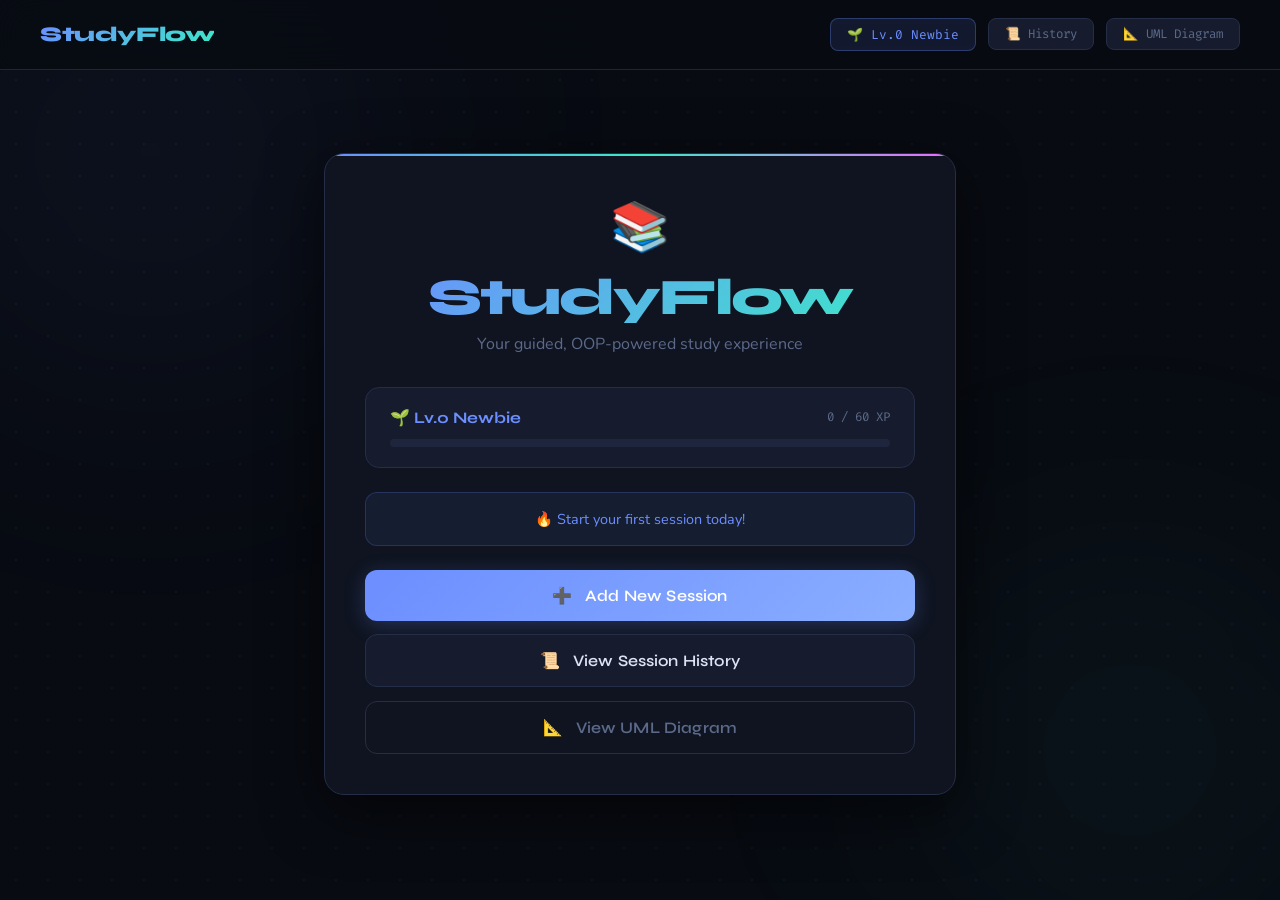
<file: index.html>
<!DOCTYPE html>
<html lang="en">
<head>
  <meta charset="UTF-8" />
  <meta name="viewport" content="width=device-width, initial-scale=1.0" />
  <title>StudyFlow — OOP Session Tracker</title>
  <link rel="stylesheet" href="styles.css" />
</head>
<body>

<!-- Background decorations -->
<div class="dot-grid"></div>
<div id="toast-container"></div>

<!-- ══════════════════════════════════════
     NAVIGATION BAR
══════════════════════════════════════ -->
<nav id="app-nav">
  <span class="nav-logo">StudyFlow</span>
  <div class="nav-right">
    <span class="nav-level-pill" id="nav-level-pill">🌱 Lv.0 Newbie</span>
    <button class="nav-btn" onclick="showHistory()">📜 History</button>
    <button class="nav-btn" onclick="showUML()">📐 UML Diagram</button>
  </div>
</nav>

<!-- ══════════════════════════════════════
     SCREEN 1 — HOME / DASHBOARD
══════════════════════════════════════ -->
<div id="screen-home" class="screen active">
  <div class="screen-inner">
    <div class="card">

      <!-- Hero -->
      <div style="text-align:center; margin-bottom:2rem;">
        <div style="font-size:3rem; margin-bottom:0.75rem;">📚</div>
        <h1 class="logo">StudyFlow</h1>
        <p class="subtitle" style="margin-top:0.6rem; font-size:1rem;">
          Your guided, OOP-powered study experience
        </p>
      </div>

      <!-- Level system -->
      <div class="level-section">
        <div class="level-top">
          <span class="level-badge" id="level-badge">🌱 Lv.0 Newbie</span>
          <span class="level-xp" id="level-xp">0 / 60 XP</span>
        </div>
        <div class="level-bar-track">
          <div class="level-bar-fill" id="level-bar"></div>
        </div>
      </div>

      <!-- Streak banner -->
      <div class="streak-banner">
        🔥 <span id="streak-text">Start your first session today!</span>
      </div>

      <!-- Actions -->
      <button class="btn btn-primary" onclick="showSetup()">
        ➕ &nbsp; Add New Session
      </button>
      <button class="btn btn-secondary" onclick="showHistory()">
        📜 &nbsp; View Session History
      </button>
      <button class="btn btn-ghost" onclick="showUML()">
        📐 &nbsp; View UML Diagram
      </button>

    </div>
  </div>
</div>

<!-- ══════════════════════════════════════
     SCREEN 2 — SESSION SETUP
══════════════════════════════════════ -->
<div id="screen-setup" class="screen">
  <div class="screen-inner">
    <div class="card">
      <h2 class="title">New Session</h2>
      <p class="subtitle">What kind of studying are you doing today?</p>

      <!-- Type tabs -->
      <div class="tab-row">
        <button class="tab active" id="tab-academic" onclick="switchType('academic')">
          📘 Academic
        </button>
        <button class="tab" id="tab-skill" onclick="switchType('skill')">
          🎯 Skill
        </button>
      </div>

      <!-- Academic subjects -->
      <div id="academic-subjects" class="subject-grid">
        <button class="subject-btn" onclick="selectSubject(this, 'Mathematics')">📐 Math</button>
        <button class="subject-btn" onclick="selectSubject(this, 'Science')">🔬 Science</button>
        <button class="subject-btn" onclick="selectSubject(this, 'History')">📜 History</button>
        <button class="subject-btn" onclick="selectSubject(this, 'English')">✍️ English</button>
        <button class="subject-btn" onclick="selectSubject(this, 'Filipino')">🇵🇭 Filipino</button>
        <button class="subject-btn" onclick="selectSubject(this, 'MAPEH')">🎵 MAPEH</button>
      </div>

      <!-- Skill subjects -->
      <div id="skill-subjects" class="subject-grid" style="display:none;">
        <button class="subject-btn" onclick="selectSubject(this, 'Coding')">💻 Coding</button>
        <button class="subject-btn" onclick="selectSubject(this, 'Drawing')">🎨 Drawing</button>
        <button class="subject-btn" onclick="selectSubject(this, 'Music')">🎸 Music</button>
        <button class="subject-btn" onclick="selectSubject(this, 'Writing')">✒️ Writing</button>
        <button class="subject-btn" onclick="selectSubject(this, 'Chess')">♟️ Chess</button>
        <button class="subject-btn" onclick="selectSubject(this, 'Language')">🗣️ Language</button>
      </div>

      <hr class="divider" />

      <!-- Custom subject -->
      <div class="input-group">
        <label class="input-label">Or type a custom subject</label>
        <input
          type="text"
          class="input"
          id="custom-subject"
          placeholder="e.g. Quantum Physics, Piano, etc…"
          oninput="onCustomInput()"
        />
      </div>

      <!-- Actions -->
      <div class="btn-row">
        <button class="btn btn-ghost" onclick="showHome()">← Back</button>
        <button class="btn btn-primary" id="start-btn" onclick="startSession()" disabled>
          Start Session →
        </button>
      </div>

    </div>
  </div>
</div>

<!-- ══════════════════════════════════════
     SCREEN 3 — TIMER (Active Work)
══════════════════════════════════════ -->
<div id="screen-timer" class="screen">
  <div class="screen-inner">
    <div class="card">

      <div class="timer-wrap">
        <div class="timer-subject" id="timer-subject">—</div>
        <div class="timer-type"   id="timer-type">—</div>

        <!-- SVG ring + clock -->
        <div class="ring-wrap">
          <svg width="200" height="200" viewBox="0 0 200 200">
            <defs>
              <linearGradient id="ringGrad" x1="0%" y1="0%" x2="100%" y2="100%">
                <stop offset="0%"   stop-color="#6c8eff"/>
                <stop offset="100%" stop-color="#3de8c8"/>
              </linearGradient>
            </defs>
            <circle class="ring-bg" cx="100" cy="100" r="90"/>
            <circle class="ring-fg" id="ring-fg" cx="100" cy="100" r="90"
              stroke-dasharray="565.49" stroke-dashoffset="565.49"/>
          </svg>
          <div class="ring-inner">
            <div class="timer-display" id="timer-display">00:00</div>
          </div>
        </div>

        <!-- Status -->
        <div>
          <span class="status-badge idle" id="status-badge">
            <span class="dot"></span> Idle
          </span>
        </div>
      </div>

      <!-- Timer buttons -->
      <div class="btn-row">
        <button class="btn btn-primary" id="btn-start" onclick="timerStart()">▶ Start</button>
        <button class="btn btn-secondary" id="btn-pause" onclick="timerPause()" disabled>⏸ Pause</button>
      </div>
      <button class="btn btn-danger" id="btn-end" onclick="endSession()" disabled>
        ⏹ &nbsp; End Session
      </button>

      <!-- Motivation message (polymorphic output) -->
      <div class="motivation-msg" id="motivation-msg"></div>

    </div>
  </div>
</div>

<!-- ══════════════════════════════════════
     SCREEN 4 — SUMMARY
══════════════════════════════════════ -->
<div id="screen-summary" class="screen">
  <div class="screen-inner">
    <div class="card">

      <div style="text-align:center; margin-bottom:1.75rem;">
        <div style="font-size:3rem;">🎉</div>
        <h2 class="title" style="margin-top:0.6rem;">Session Complete!</h2>
        <p class="subtitle">Here's how you did</p>
      </div>

      <div class="summary-grid">
        <div class="summary-stat">
          <div class="summary-stat-label">Subject</div>
          <div class="summary-stat-value accent" id="sum-subject">—</div>
        </div>
        <div class="summary-stat">
          <div class="summary-stat-label">Session Type</div>
          <div class="summary-stat-value small" id="sum-type">—</div>
        </div>
        <div class="summary-stat">
          <div class="summary-stat-label">Total Time</div>
          <div class="summary-stat-value gold" id="sum-time">—</div>
        </div>
        <div class="summary-stat">
          <div class="summary-stat-label">XP Earned</div>
          <div class="summary-stat-value green" id="sum-points">—</div>
        </div>
        <div class="summary-stat full">
          <div class="summary-stat-label">Current Level</div>
          <div class="summary-stat-value" id="sum-level">—</div>
        </div>
        <div class="summary-stat full">
          <div class="summary-stat-label">Total XP</div>
          <div class="summary-stat-value small" id="sum-xp-total">—</div>
        </div>
        <div class="summary-stat full">
          <div class="summary-stat-label">Session Summary</div>
          <div class="summary-stat-value small" id="sum-summary">—</div>
        </div>
      </div>

      <div class="sum-feedback" id="sum-feedback"></div>

      <div class="btn-row">
        <button class="btn btn-ghost" onclick="showHome()">🏠 Home</button>
        <button class="btn btn-primary" onclick="showSetup()">➕ New Session</button>
      </div>

    </div>
  </div>
</div>

<!-- ══════════════════════════════════════
     SCREEN 5 — HISTORY
══════════════════════════════════════ -->
<div id="screen-history" class="screen">
  <div class="screen-inner">
    <div class="card">
      <h2 class="title">Session History</h2>
      <p class="subtitle">All your past study sessions</p>
      <div class="history-list" id="history-list"></div>
      <div style="margin-top:1.25rem;">
        <button class="btn btn-ghost" onclick="showHome()">← Back to Home</button>
      </div>
    </div>
  </div>
</div>

<!-- ══════════════════════════════════════
     SCREEN 6 — UML DIAGRAM
══════════════════════════════════════ -->
<div id="screen-uml" class="screen" style="padding-top:0; justify-content:flex-start;">
  <button class="btn btn-ghost uml-back" onclick="hideUML()">← Back</button>
  <div class="uml-page">

    <!-- Header -->
    <div class="uml-section-card">
      <div class="uml-section-title">📐 UML Class Diagram — StudyFlow</div>
      <p style="font-size:0.875rem; color:var(--muted);">
        Demonstrates all 4 OOP pillars: <strong style="color:var(--text);">Abstraction</strong>,
        <strong style="color:var(--text);">Encapsulation</strong>,
        <strong style="color:var(--text);">Inheritance</strong>, and
        <strong style="color:var(--text);">Polymorphism</strong>.
      </p>
    </div>

    <!-- Abstract class -->
    <div class="uml-section-card">
      <div class="uml-section-title">Abstract Class (Abstraction)</div>
      <div class="uml-row" style="justify-content:center;">
        <div class="uml-box" style="max-width:300px;">
          <div class="uml-box-header abstract-h">«abstract» StudySession</div>
          <div class="uml-box-section">
            <div class="uml-lbl">Private Attributes (Encapsulation)</div>
            <div class="uml-f prv">- subject: string</div>
            <div class="uml-f prv">- startTime: Date | null</div>
            <div class="uml-f prv">- endTime: Date | null</div>
            <div class="uml-f prv">- elapsedSeconds: number</div>
          </div>
          <div class="uml-box-section">
            <div class="uml-lbl">Public Methods</div>
            <div class="uml-f pub">+ getSubject(): string</div>
            <div class="uml-f pub">+ getElapsed(): number</div>
            <div class="uml-f pub">+ setElapsed(s): void</div>
            <div class="uml-f pub">+ start(): void</div>
            <div class="uml-f pub">+ end(): void</div>
          </div>
          <div class="uml-box-section">
            <div class="uml-lbl">Abstract Methods (must override)</div>
            <div class="uml-f abs">~ getSessionType(): string</div>
            <div class="uml-f abs">~ getSummary(): string</div>
            <div class="uml-f abs">~ getMotivation(): string</div>
          </div>
        </div>
      </div>
    </div>

    <!-- Parent classes -->
    <div class="uml-section-card">
      <div class="uml-section-title">Parent Classes (Inheritance from StudySession)</div>
      <div class="uml-row" style="justify-content:center; gap:3rem;">
        <div class="uml-col">
          <div class="uml-box">
            <div class="uml-box-header parent-h">AcademicSession</div>
            <div class="uml-box-section">
              <div class="uml-f prv">- subjectIcon: string</div>
            </div>
            <div class="uml-box-section">
              <div class="uml-f pub">+ getSubjectIcon(): string</div>
              <div class="uml-f pub">+ getSessionType(): string</div>
              <div class="uml-f pub">+ getSummary(): string</div>
              <div class="uml-f pub">+ getMotivation(): string</div>
            </div>
          </div>
        </div>
        <div class="uml-col">
          <div class="uml-box">
            <div class="uml-box-header parent-h">SkillSession</div>
            <div class="uml-box-section">
              <div class="uml-f prv">- skillLevel: string</div>
            </div>
            <div class="uml-box-section">
              <div class="uml-f pub">+ getSkillLevel(): string</div>
              <div class="uml-f pub">+ setSkillLevel(): void</div>
              <div class="uml-f pub">+ getSessionType(): string</div>
              <div class="uml-f pub">+ getSummary(): string</div>
              <div class="uml-f pub">+ getMotivation(): string</div>
            </div>
          </div>
        </div>
      </div>
    </div>

    <!-- Child classes -->
    <div class="uml-section-card">
      <div class="uml-section-title">Child Classes (Polymorphism — each overrides getMotivation())</div>
      <div class="uml-row" style="justify-content:center;">

        <div class="uml-col">
          <div style="font-size:0.75rem; color:var(--muted); text-align:center;">extends AcademicSession</div>
          <div class="uml-box">
            <div class="uml-box-header child-h">STEMSession</div>
            <div class="uml-box-section">
              <div class="uml-f prv">- difficulty: string</div>
            </div>
            <div class="uml-box-section">
              <div class="uml-f pub">+ getDifficulty(): string</div>
              <div class="uml-f pub" style="color:#ffb547;">↩ getMotivation(): string</div>
            </div>
          </div>
          <div class="uml-box">
            <div class="uml-box-header child-h">HumanitiesSession</div>
            <div class="uml-box-section">
              <div class="uml-f prv">- theme: string</div>
            </div>
            <div class="uml-box-section">
              <div class="uml-f pub">+ getTheme(): string</div>
              <div class="uml-f pub" style="color:#ffb547;">↩ getMotivation(): string</div>
            </div>
          </div>
        </div>

        <div class="uml-col">
          <div style="font-size:0.75rem; color:var(--muted); text-align:center;">extends SkillSession</div>
          <div class="uml-box">
            <div class="uml-box-header child-h">TechnicalSkill</div>
            <div class="uml-box-section">
              <div class="uml-f prv">- tool: string</div>
            </div>
            <div class="uml-box-section">
              <div class="uml-f pub">+ getTool(): string</div>
              <div class="uml-f pub" style="color:#ffb547;">↩ getMotivation(): string</div>
            </div>
          </div>
          <div class="uml-box">
            <div class="uml-box-header child-h">CreativeSkill</div>
            <div class="uml-box-section">
              <div class="uml-f prv">- medium: string</div>
            </div>
            <div class="uml-box-section">
              <div class="uml-f pub">+ getMedium(): string</div>
              <div class="uml-f pub" style="color:#ffb547;">↩ getMotivation(): string</div>
            </div>
          </div>
        </div>

      </div>
    </div>

    <!-- Support classes -->
    <div class="uml-section-card">
      <div class="uml-section-title">Support Classes (Business Logic, DRY Principle)</div>
      <div class="uml-row" style="justify-content:center; gap:1.5rem;">
        <div class="uml-box" style="max-width:240px;">
          <div class="uml-box-header manager-h">SessionManager</div>
          <div class="uml-box-section">
            <div class="uml-f prv">- sessions: StudySession[]</div>
            <div class="uml-f prv">- activeSession: StudySession|null</div>
          </div>
          <div class="uml-box-section">
            <div class="uml-f pub">+ addSession(s): void</div>
            <div class="uml-f pub">+ finishActive(): void</div>
            <div class="uml-f pub">+ getHistory(): StudySession[]</div>
            <div class="uml-f pub">+ getActive(): StudySession|null</div>
            <div class="uml-f pub">+ getTotalTime(): number</div>
          </div>
        </div>
        <div class="uml-box" style="max-width:240px;">
          <div class="uml-box-header manager-h">TimerController</div>
          <div class="uml-box-section">
            <div class="uml-f prv">- session: StudySession|null</div>
            <div class="uml-f prv">- intervalId: number|null</div>
            <div class="uml-f prv">- running: boolean</div>
          </div>
          <div class="uml-box-section">
            <div class="uml-f pub">+ bind(s): void</div>
            <div class="uml-f pub">+ start(): void</div>
            <div class="uml-f pub">+ pause(): void</div>
            <div class="uml-f pub">+ stop(): number</div>
          </div>
        </div>
        <div class="uml-box" style="max-width:240px;">
          <div class="uml-box-header manager-h">LevelSystem</div>
          <div class="uml-box-section">
            <div class="uml-f prv">- xp: number</div>
            <div class="uml-f prv">- LEVELS: LevelDef[]</div>
          </div>
          <div class="uml-box-section">
            <div class="uml-f pub">+ getXP(): number</div>
            <div class="uml-f pub">+ getLevel(): number</div>
            <div class="uml-f pub">+ getLevelTitle(): string</div>
            <div class="uml-f pub">+ addXP(seconds): number</div>
            <div class="uml-f pub">+ getProgressPercent(): number</div>
          </div>
        </div>
      </div>
    </div>

    <!-- OOP Pillars -->
    <div class="uml-section-card">
      <div class="uml-section-title">🧠 OOP Pillars Applied</div>
      <div class="oop-grid">
        <div class="oop-pill">
          <div class="oop-pill-title" style="color:var(--accent);">🔒 Encapsulation</div>
          <div class="oop-pill-body">All attributes are <code>private</code>. Data is only accessed through public getters and setters. The UI never touches raw fields directly.</div>
        </div>
        <div class="oop-pill">
          <div class="oop-pill-title" style="color:var(--success);">🧬 Inheritance</div>
          <div class="oop-pill-body"><code>StudySession</code> (abstract) → <code>AcademicSession / SkillSession</code> (parents) → 4 child classes. Each level inherits and extends the one above.</div>
        </div>
        <div class="oop-pill">
          <div class="oop-pill-title" style="color:var(--accent2);">🎭 Polymorphism</div>
          <div class="oop-pill-body">Every child class overrides <code>getMotivation()</code>. The timer calls the same method on any session object — but gets a different result based on its actual class.</div>
        </div>
        <div class="oop-pill">
          <div class="oop-pill-title" style="color:var(--accent3);">🌫️ Abstraction</div>
          <div class="oop-pill-body"><code>StudySession</code> is abstract and cannot be instantiated. It enforces a contract: all subclasses MUST implement <code>getSessionType()</code>, <code>getSummary()</code>, and <code>getMotivation()</code>.</div>
        </div>
      </div>
    </div>

  </div><!-- /uml-page -->
</div>

<!-- ══════════════════════════════════════
     COMPILED TypeScript → JavaScript
══════════════════════════════════════ -->
<script src="app.js"></script>

</body>
</html>
</file>
<file: styles.css>
/* ============================================================
   styles.css — StudyFlow: Study Session Tracker
   ============================================================ */

/* ── Google Fonts ── */
@import url('https://fonts.googleapis.com/css2?family=Syne:wght@400;500;600;700;800&family=Fira+Code:wght@400;500&family=Nunito:wght@300;400;500;600&display=swap');

/* ── CSS Variables ── */
:root {
  --bg:       #080b12;
  --surface:  #0f1420;
  --surface2: #161c2d;
  --surface3: #1e263d;
  --border:   #252e47;
  --accent:   #6c8eff;
  --accent2:  #ffb547;
  --accent3:  #3de8c8;
  --accent4:  #e86bff;
  --text:     #dde3f5;
  --muted:    #5c6a8a;
  --danger:   #ff5f5f;
  --success:  #4deba6;
  --radius:   20px;
  --shadow:   0 16px 60px rgba(0,0,0,0.6);
}

/* ── Reset ── */
*, *::before, *::after { box-sizing: border-box; margin: 0; padding: 0; }

/* ── Body ── */
body {
  font-family: 'Nunito', sans-serif;
  background: var(--bg);
  color: var(--text);
  min-height: 100vh;
  overflow-x: hidden;
}

/* ── Animated background blobs ── */
body::before, body::after {
  content: '';
  position: fixed;
  border-radius: 50%;
  filter: blur(120px);
  pointer-events: none;
  z-index: 0;
}
body::before {
  width: 700px; height: 700px;
  top: -200px; left: -200px;
  background: radial-gradient(circle, rgba(108,142,255,0.08), transparent 70%);
}
body::after {
  width: 600px; height: 600px;
  bottom: -150px; right: -150px;
  background: radial-gradient(circle, rgba(61,232,200,0.07), transparent 70%);
}

/* ── Dot grid ── */
.dot-grid {
  position: fixed; inset: 0; z-index: 0; pointer-events: none;
  background-image: radial-gradient(circle, rgba(108,142,255,0.12) 1px, transparent 1px);
  background-size: 32px 32px;
  opacity: 0.5;
}

/* ── Nav ── */
#app-nav {
  position: fixed; top: 0; left: 0; right: 0; z-index: 200;
  display: flex; align-items: center; justify-content: space-between;
  padding: 1.1rem 2.5rem;
  background: rgba(8,11,18,0.85);
  backdrop-filter: blur(20px);
  border-bottom: 1px solid rgba(37,46,71,0.8);
}
.nav-logo {
  font-family: 'Syne', sans-serif;
  font-size: 1.3rem; font-weight: 800;
  background: linear-gradient(135deg, var(--accent), var(--accent3));
  -webkit-background-clip: text; -webkit-text-fill-color: transparent;
  background-clip: text;
  letter-spacing: -0.02em;
}
.nav-right { display: flex; gap: 0.75rem; align-items: center; }
.nav-btn {
  font-family: 'Fira Code', monospace;
  font-size: 0.78rem; color: var(--muted);
  background: var(--surface2); border: 1px solid var(--border);
  padding: 0.45rem 1rem; border-radius: 8px; cursor: pointer;
  transition: all 0.18s;
}
.nav-btn:hover { color: var(--text); border-color: var(--muted); }
.nav-level-pill {
  font-family: 'Fira Code', monospace;
  font-size: 0.8rem;
  background: rgba(108,142,255,0.12);
  border: 1px solid rgba(108,142,255,0.3);
  color: var(--accent);
  padding: 0.45rem 1rem; border-radius: 8px;
}

/* ── Screens ── */
.screen {
  display: none;
  min-height: 100vh;
  position: relative;
  z-index: 1;
}
.screen.active {
  display: flex;
  flex-direction: column;
  align-items: center;
  justify-content: center;
  padding-top: 5rem;
  padding-bottom: 2rem;
}
.screen-inner {
  width: 100%;
  max-width: 680px;
  padding: 0 1.5rem;
}

/* ── Cards ── */
.card {
  background: var(--surface);
  border: 1px solid var(--border);
  border-radius: var(--radius);
  padding: 2.5rem 2.5rem;
  box-shadow: var(--shadow);
  animation: fadeUp 0.45s cubic-bezier(0.16,1,0.3,1);
  position: relative;
  overflow: hidden;
}
.card::before {
  content: '';
  position: absolute; top: 0; left: 0; right: 0;
  height: 2px;
  background: linear-gradient(90deg, var(--accent), var(--accent3), var(--accent4));
}
@keyframes fadeUp {
  from { opacity: 0; transform: translateY(28px); }
  to   { opacity: 1; transform: translateY(0); }
}

/* ── Typography ── */
.syne { font-family: 'Syne', sans-serif; }
.mono { font-family: 'Fira Code', monospace; }

h1.logo {
  font-family: 'Syne', sans-serif;
  font-size: 3.2rem; font-weight: 800;
  letter-spacing: -0.04em;
  background: linear-gradient(135deg, var(--accent), var(--accent3));
  -webkit-background-clip: text; -webkit-text-fill-color: transparent;
  background-clip: text;
  line-height: 1;
}
h2.title {
  font-family: 'Syne', sans-serif;
  font-size: 1.9rem; font-weight: 700;
  letter-spacing: -0.02em;
  margin-bottom: 0.35rem;
}
.subtitle { color: var(--muted); font-size: 0.95rem; margin-bottom: 2rem; }

/* ── Level bar (home) ── */
.level-section {
  background: var(--surface2);
  border: 1px solid var(--border);
  border-radius: 14px;
  padding: 1.25rem 1.5rem;
  margin-bottom: 1.5rem;
}
.level-top {
  display: flex; justify-content: space-between; align-items: center;
  margin-bottom: 0.75rem;
}
.level-badge {
  font-family: 'Syne', sans-serif;
  font-size: 1rem; font-weight: 700; color: var(--accent);
}
.level-xp {
  font-family: 'Fira Code', monospace;
  font-size: 0.78rem; color: var(--muted);
}
.level-bar-track {
  background: var(--surface3);
  border-radius: 999px;
  height: 8px;
  overflow: hidden;
}
.level-bar-fill {
  height: 100%;
  background: linear-gradient(90deg, var(--accent), var(--accent3));
  border-radius: 999px;
  width: 0%;
  transition: width 0.6s cubic-bezier(0.34,1.56,0.64,1);
}

/* ── Streak banner ── */
.streak-banner {
  background: rgba(108,142,255,0.08);
  border: 1px solid rgba(108,142,255,0.2);
  border-radius: 12px;
  padding: 1rem 1.25rem;
  margin-bottom: 1.5rem;
  font-size: 0.9rem;
  color: var(--accent);
  text-align: center;
}

/* ── Buttons ── */
.btn {
  display: flex; align-items: center; justify-content: center; gap: 0.6rem;
  width: 100%;
  padding: 1rem 1.5rem;
  border: none; border-radius: 12px;
  font-family: 'Syne', sans-serif;
  font-size: 1rem; font-weight: 600;
  cursor: pointer;
  transition: all 0.2s ease;
  letter-spacing: 0.01em;
}
.btn-primary {
  background: linear-gradient(135deg, var(--accent), #8aaeff);
  color: #fff;
  box-shadow: 0 4px 20px rgba(108,142,255,0.25);
}
.btn-primary:hover {
  transform: translateY(-2px);
  box-shadow: 0 8px 30px rgba(108,142,255,0.4);
}
.btn-secondary {
  background: var(--surface2); color: var(--text);
  border: 1px solid var(--border);
}
.btn-secondary:hover { background: var(--surface3); border-color: var(--muted); }
.btn-ghost {
  background: transparent; color: var(--muted);
  border: 1px solid var(--border);
}
.btn-ghost:hover { color: var(--text); border-color: var(--muted); }
.btn-danger {
  background: linear-gradient(135deg, var(--danger), #ff8080);
  color: #fff;
  box-shadow: 0 4px 20px rgba(255,95,95,0.2);
}
.btn-danger:hover { transform: translateY(-2px); box-shadow: 0 8px 28px rgba(255,95,95,0.35); }
.btn:active { transform: scale(0.97) !important; }
.btn:disabled { opacity: 0.4; cursor: not-allowed; transform: none !important; box-shadow: none !important; }

.btn-row { display: flex; gap: 0.85rem; }
.btn-row .btn { flex: 1; }
.btn + .btn { margin-top: 0.85rem; }
.btn-row + .btn { margin-top: 0.85rem; }

/* ── Tabs ── */
.tab-row { display: flex; gap: 0.65rem; margin-bottom: 1.75rem; }
.tab {
  flex: 1; padding: 0.8rem;
  border-radius: 10px;
  border: 1px solid var(--border);
  background: var(--surface2);
  color: var(--muted);
  cursor: pointer;
  font-family: 'Syne', sans-serif;
  font-size: 0.92rem; font-weight: 600;
  transition: all 0.18s;
  text-align: center;
}
.tab.active {
  background: rgba(108,142,255,0.15);
  border-color: var(--accent);
  color: var(--accent);
}

/* ── Subject grid ── */
.subject-grid {
  display: grid;
  grid-template-columns: 1fr 1fr 1fr;
  gap: 0.7rem;
  margin-bottom: 1.25rem;
}
.subject-btn {
  padding: 0.85rem 0.75rem;
  border-radius: 12px;
  border: 1px solid var(--border);
  background: var(--surface2);
  color: var(--text);
  cursor: pointer;
  font-family: 'Nunito', sans-serif;
  font-size: 0.88rem; font-weight: 600;
  transition: all 0.18s;
  text-align: center;
}
.subject-btn:hover { border-color: var(--accent); color: var(--accent); background: rgba(108,142,255,0.07); }
.subject-btn.selected {
  border-color: var(--accent);
  background: rgba(108,142,255,0.15);
  color: var(--accent);
}

/* ── Input ── */
.input-group { margin-bottom: 1.25rem; }
.input-label { font-size: 0.82rem; color: var(--muted); margin-bottom: 0.45rem; display: block; font-weight: 600; }
.input {
  width: 100%; padding: 0.9rem 1.1rem;
  background: var(--surface2); border: 1px solid var(--border);
  border-radius: 12px; color: var(--text);
  font-family: 'Nunito', sans-serif; font-size: 1rem;
  outline: none; transition: border-color 0.18s, box-shadow 0.18s;
}
.input:focus { border-color: var(--accent); box-shadow: 0 0 0 3px rgba(108,142,255,0.1); }
.input::placeholder { color: var(--muted); }

/* ── Divider ── */
hr.divider { border: none; border-top: 1px solid var(--border); margin: 1.25rem 0; }

/* ── Timer screen ── */
.timer-wrap { text-align: center; padding: 1.5rem 0 2rem; }
.timer-subject {
  font-family: 'Syne', sans-serif;
  font-size: 1rem; color: var(--muted);
  text-transform: uppercase; letter-spacing: 0.12em;
  margin-bottom: 0.4rem;
}
.timer-type {
  font-family: 'Fira Code', monospace;
  font-size: 0.8rem; color: var(--accent);
  text-transform: uppercase; letter-spacing: 0.1em;
  margin-bottom: 1.75rem;
}

/* ── Ring + big clock ── */
.ring-wrap {
  position: relative; display: inline-flex;
  align-items: center; justify-content: center;
  margin-bottom: 1.5rem;
}
.ring-wrap svg { transform: rotate(-90deg); }
.ring-bg { fill: none; stroke: var(--surface3); stroke-width: 5; }
.ring-fg {
  fill: none;
  stroke: url(#ringGrad);
  stroke-width: 5;
  stroke-linecap: round;
  transition: stroke-dashoffset 1s linear;
}
.ring-inner {
  position: absolute;
  display: flex; flex-direction: column;
  align-items: center; justify-content: center;
}
.timer-display {
  font-family: 'Fira Code', monospace;
  font-size: 3.6rem; font-weight: 500;
  color: var(--text);
  letter-spacing: -0.04em;
  line-height: 1;
}
.timer-display.pulse { animation: pulse 0.5s ease; }
@keyframes pulse {
  0%,100% { transform: scale(1); }
  50% { transform: scale(1.05); }
}

/* ── Status badge ── */
.status-badge {
  display: inline-flex; align-items: center; gap: 0.4rem;
  padding: 0.35rem 0.9rem; border-radius: 999px;
  font-family: 'Fira Code', monospace; font-size: 0.8rem;
  margin-bottom: 1.75rem;
}
.status-badge.idle    { background: rgba(92,106,138,0.2); color: var(--muted); }
.status-badge.running { background: rgba(77,235,166,0.15); color: var(--success); }
.status-badge.paused  { background: rgba(255,181,71,0.15); color: var(--accent2); }
.dot { width: 6px; height: 6px; border-radius: 50%; background: currentColor; display: inline-block; }
.dot.blink { animation: blink 1s ease infinite; }
@keyframes blink { 0%,100% { opacity:1 } 50% { opacity:0.15 } }

/* ── Motivation message ── */
.motivation-msg {
  min-height: 1.5rem;
  font-size: 0.92rem; color: var(--accent3);
  font-style: italic; text-align: center;
  margin-top: 1rem;
  transition: opacity 0.4s;
}

/* ── Summary ── */
.summary-grid {
  display: grid;
  grid-template-columns: 1fr 1fr;
  gap: 0.75rem;
  margin-bottom: 1.25rem;
}
.summary-stat {
  background: var(--surface2); border: 1px solid var(--border);
  border-radius: 14px; padding: 1.1rem 1.25rem;
}
.summary-stat.full { grid-column: 1 / -1; }
.summary-stat-label { font-size: 0.78rem; color: var(--muted); margin-bottom: 0.3rem; font-weight: 600; }
.summary-stat-value {
  font-family: 'Syne', sans-serif;
  font-size: 1.25rem; font-weight: 700; color: var(--text);
}
.summary-stat-value.accent { color: var(--accent); }
.summary-stat-value.gold   { color: var(--accent2); }
.summary-stat-value.green  { color: var(--success); }
.summary-stat-value.small  { font-size: 0.92rem; }

.sum-feedback {
  background: rgba(61,232,200,0.08);
  border: 1px solid rgba(61,232,200,0.25);
  border-radius: 12px; padding: 1rem 1.25rem;
  font-size: 0.9rem; color: var(--accent3);
  text-align: center; margin-bottom: 1.25rem;
}

/* ── History ── */
.history-list {
  display: flex; flex-direction: column; gap: 0.65rem;
  max-height: 380px; overflow-y: auto;
  padding-right: 0.25rem;
}
.history-item {
  background: var(--surface2); border: 1px solid var(--border);
  border-radius: 12px; padding: 1rem 1.25rem;
  display: flex; justify-content: space-between; align-items: center;
}
.history-item-subject { font-family: 'Syne', sans-serif; font-weight: 600; font-size: 0.95rem; }
.history-item-type    { font-size: 0.78rem; color: var(--muted); margin-top: 0.15rem; }
.history-item-time    { font-family: 'Fira Code', monospace; color: var(--accent); font-size: 1rem; }
.empty-state { text-align: center; color: var(--muted); padding: 2.5rem; font-size: 0.9rem; }

/* ── Toast ── */
#toast-container {
  position: fixed; bottom: 2rem; left: 50%; transform: translateX(-50%);
  z-index: 9998;
  display: flex; flex-direction: column; gap: 0.6rem;
  align-items: center; pointer-events: none;
}
.toast {
  background: var(--surface2);
  border: 1px solid var(--border);
  border-radius: 999px;
  padding: 0.7rem 1.4rem;
  font-size: 0.9rem; color: var(--text);
  box-shadow: 0 8px 30px rgba(0,0,0,0.45);
  animation: toastIn 0.35s cubic-bezier(0.16,1,0.3,1);
  white-space: nowrap;
}
@keyframes toastIn {
  from { opacity:0; transform: translateY(16px) scale(0.92); }
  to   { opacity:1; transform: translateY(0) scale(1); }
}
.toast.out { animation: toastOut 0.3s ease forwards; }
@keyframes toastOut {
  to { opacity:0; transform: translateY(-10px) scale(0.92); }
}

/* ── UML Screen ── */
#screen-uml {
  padding: 0;
  overflow-y: auto;
  align-items: flex-start;
  justify-content: flex-start;
}
.uml-page { max-width: 960px; width: 100%; margin: 0 auto; padding: 6rem 2rem 4rem; }
.uml-back { position: fixed; top: 1.1rem; left: 1.5rem; z-index: 300; width: auto; padding: 0.5rem 1.1rem; }

.uml-section-card {
  background: var(--surface);
  border: 1px solid var(--border);
  border-radius: var(--radius);
  padding: 2rem;
  margin-bottom: 1.5rem;
  box-shadow: var(--shadow);
  animation: fadeUp 0.4s cubic-bezier(0.16,1,0.3,1);
}
.uml-section-title {
  font-family: 'Syne', sans-serif;
  font-size: 1.2rem; font-weight: 700;
  color: var(--accent);
  margin-bottom: 1.25rem;
}
.uml-row { display: flex; gap: 1rem; flex-wrap: wrap; align-items: flex-start; justify-content: center; }
.uml-col { display: flex; flex-direction: column; gap: 1rem; flex: 1; min-width: 200px; align-items: center; }
.uml-arrow-down {
  text-align: center; color: var(--muted);
  font-size: 1.4rem; margin: 0.25rem 0;
  width: 100%;
}
.uml-box {
  background: var(--surface2); border: 1.5px solid var(--border);
  border-radius: 12px; overflow: hidden;
  font-family: 'Fira Code', monospace;
  font-size: 0.76rem;
  width: 100%; max-width: 220px;
}
.uml-box-header {
  padding: 0.55rem 0.85rem;
  font-family: 'Syne', sans-serif;
  font-size: 0.85rem; font-weight: 700;
  border-bottom: 1px solid var(--border);
}
.uml-box-header.abstract-h  { background: rgba(92,106,138,0.4); font-style: italic; }
.uml-box-header.parent-h    { background: rgba(108,142,255,0.3); color: var(--accent); }
.uml-box-header.child-h     { background: rgba(61,232,200,0.25); color: var(--accent3); }
.uml-box-header.manager-h   { background: rgba(230,107,255,0.25); color: var(--accent4); }
.uml-box-section { padding: 0.5rem 0.85rem; }
.uml-box-section + .uml-box-section { border-top: 1px solid var(--border); }
.uml-lbl { font-size: 0.65rem; color: var(--muted); text-transform: uppercase; letter-spacing: 0.08em; margin-bottom: 0.2rem; }
.uml-f   { line-height: 1.75; font-size: 0.73rem; }
.uml-f.prv  { color: #ff8080; }
.uml-f.pub  { color: var(--success); }
.uml-f.abs  { color: var(--accent2); font-style: italic; }

.oop-grid {
  display: grid; grid-template-columns: 1fr 1fr;
  gap: 1rem;
}
.oop-pill {
  background: var(--surface2); border: 1px solid var(--border);
  border-radius: 12px; padding: 1.1rem 1.25rem;
}
.oop-pill-title { font-family: 'Syne', sans-serif; font-weight: 700; margin-bottom: 0.4rem; font-size: 0.95rem; }
.oop-pill-body  { font-size: 0.83rem; color: var(--muted); line-height: 1.55; }

/* ── Scrollbar ── */
::-webkit-scrollbar { width: 5px; }
::-webkit-scrollbar-track { background: transparent; }
::-webkit-scrollbar-thumb { background: var(--border); border-radius: 999px; }
</file>
